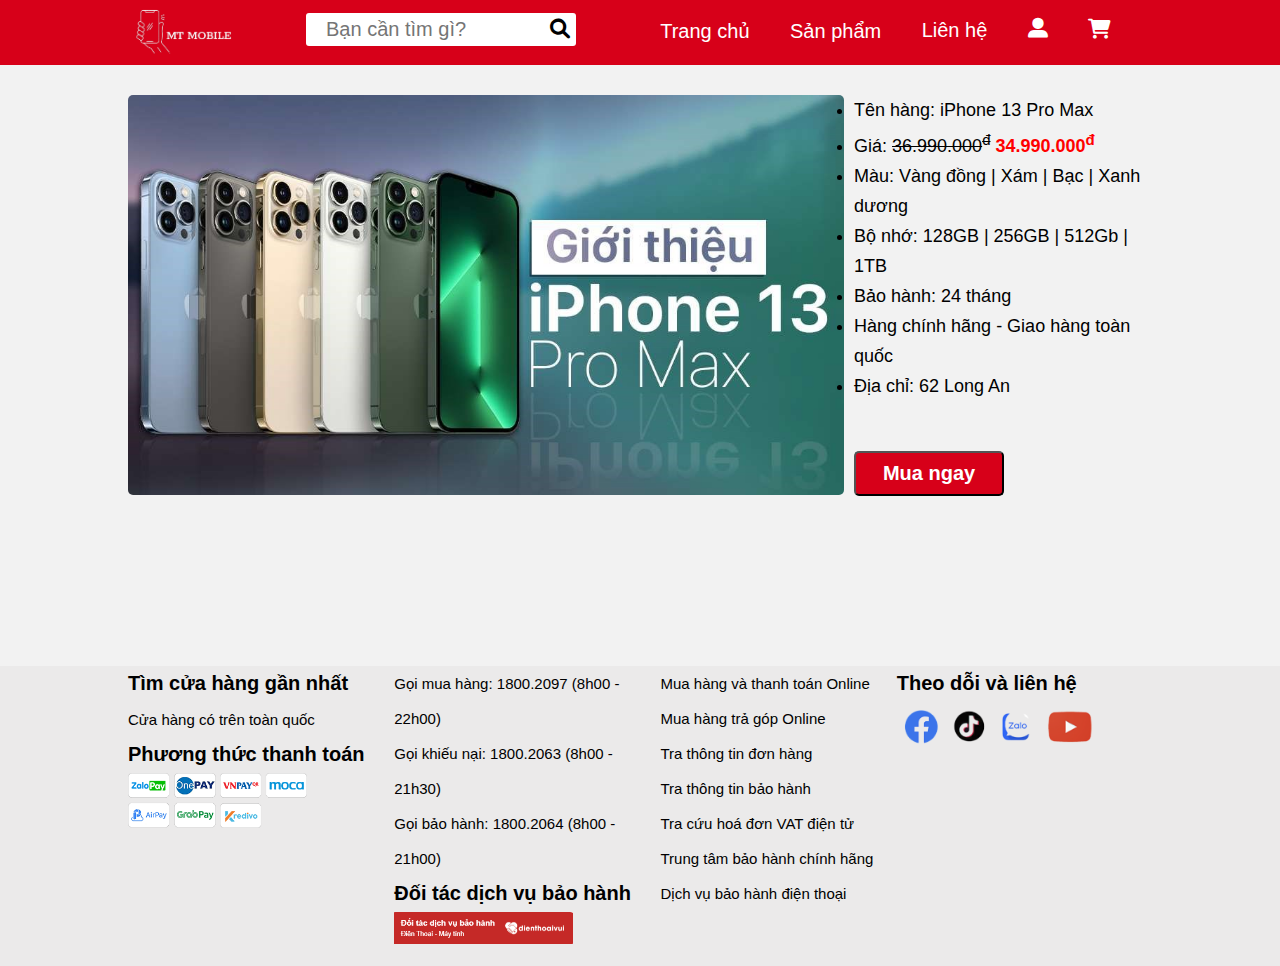
<file: chitiet.html>
<!DOCTYPE html>
<html lang="en">

<head>
    <meta charset="UTF-8">
    <meta http-equiv="X-UA-Compatible" content="IE=edge">
    <meta name="viewport" content="width=device-width, initial-scale=1.0">
    <title>Chi tiết</title>
    <link rel="stylesheet" href="CSS/trangchu22222.css">
    <link rel="stylesheet" href="https://cdnjs.cloudflare.com/ajax/libs/font-awesome/6.0.0/css/all.min.css">
    <link rel="stylesheet" href="CSS/sanpham.css">
    <link rel="stylesheet" href="CSS/lienhe.css">
    <link rel="stylesheet" href="CSS/chitiet.css">

</head>

<body>
    <div class="container">
        <nav>

            <div class="tieude">
                <div class="search">
                    <div><img src="images/MT_MOBILE.png" alt="" height="60px"></div>
                    <div class="timkiem">
                        <input type="text" placeholder="Bạn cần tìm gì?" name="timkiem">
                        <i class="fa-solid fa-magnifying-glass"></i>
                    </div>

                </div>



                <div class="phai">

                    <a href="trangchu2.html">Trang chủ</a>
                    <a href="sanpham.html">Sản phẩm </a>
                    <a href="lienhe.html">Liên hệ</a>

                    <a href="dangnhap.html"><i class="fa-solid fa-user-large"></i></a>
                    <a href="giohang.html"><i class="fa-solid fa-cart-shopping"></i></i></a>

                </div>
            </div>



        </nav>


        <div class="chitietsp">
            <div class="anh">
                <img src="images/RV-iphone-13-pro-max-Gioi-thieu-1020x570.jpg">
            </div>
            <div class="thongso">
                <ul>
                    <li>Tên hàng: iPhone 13 Pro Max</li>
                    <li>Giá: <del>36.990.000<sup>đ</sup></del>
                        <b style="color: red;">34.990.000<sup>đ</sup></b>
                    </li>
                    <li>Màu: Vàng đồng | Xám | Bạc | Xanh dương</li>
                    <li>Bộ nhớ: 128GB | 256GB | 512Gb | 1TB</li>
                    <li>Bảo hành: 24 tháng</li>
                    <li>Hàng chính hãng - Giao hàng toàn quốc</li>
                    <li>Địa chỉ: 62 Long An</li>
                </ul>
                <button>Mua ngay</button>
            </div>
            <div>

            </div>
        </div>






        <footer>
            <div class="ft">
                <div class="ft1">


                    <b>Tìm cửa hàng gần nhất</b> <br> Cửa hàng có trên toàn quốc <br>
                    <b> Phương thức thanh toán</b>
                    <img src="images/thanhtoan.png" alt="">
                    <div class="thanhtoan">


                    </div>
                </div>

                <div class="ft2">
                    Gọi mua hàng: 1800.2097 (8h00 - 22h00)
                    <br> Gọi khiếu nại: 1800.2063 (8h00 - 21h30)
                    <br> Gọi bảo hành: 1800.2064 (8h00 - 21h00)
                    <br>
                    <b>Đối tác dịch vụ bảo hành</b>
                    <img src="images/baohanh.png" alt="">
                </div>

                <div class="ft3">
                    Mua hàng và thanh toán Online <br> Mua hàng trả góp Online<br> Tra thông tin đơn hàng<br> Tra thông tin bảo hành<br> Tra cứu hoá đơn VAT điện tử<br> Trung tâm bảo hành chính hãng<br> Dịch vụ bảo hành điện thoại<br>
                </div>

                <div class="ft4">
                    <b> Theo dỗi và liên hệ</b>
                    <img src="images/lienhe.png" alt="">
                </div>
            </div>
        </footer>











    </div>
</body>
<script src="JS/slide.js"></script>

</html>
</file>
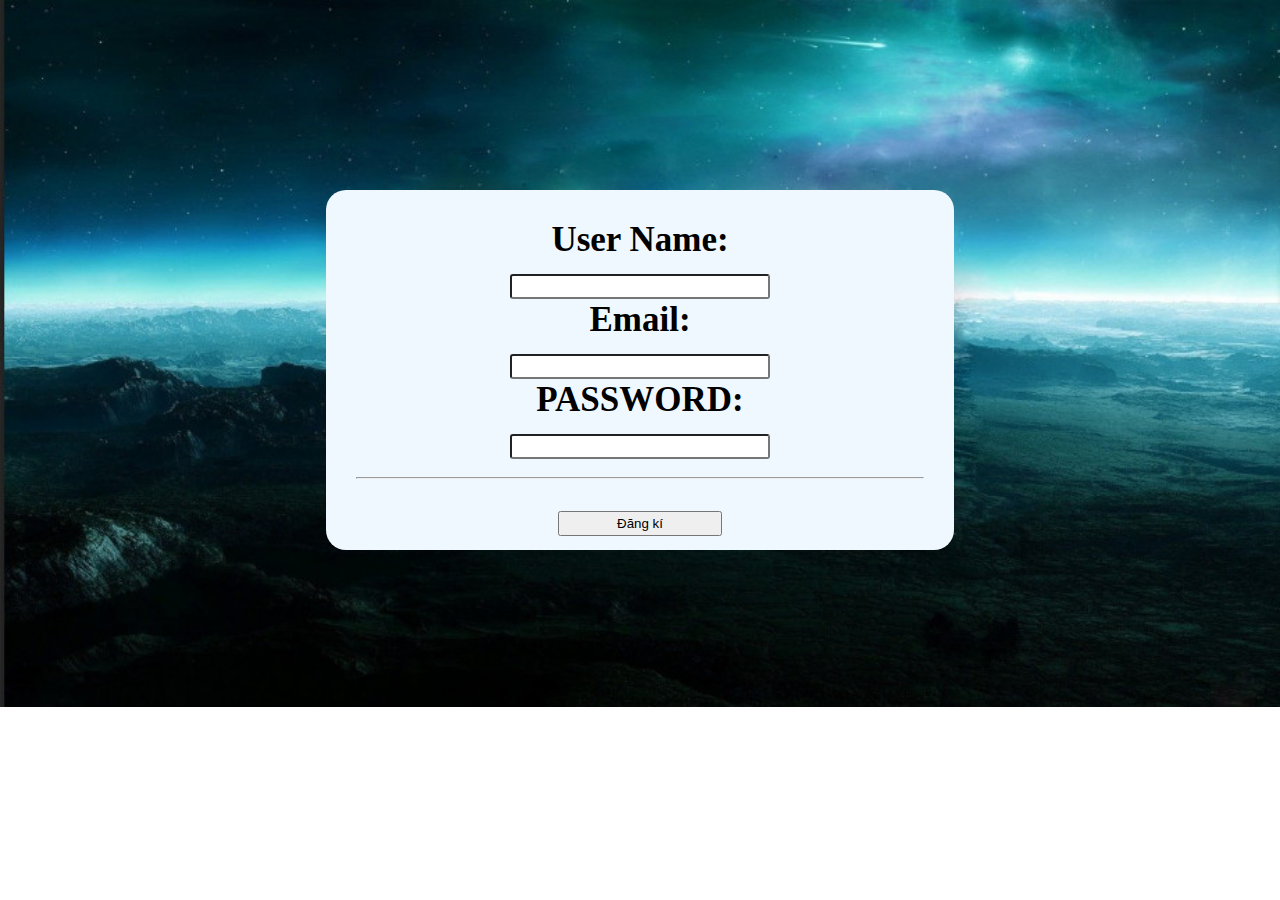
<file: dangky.html>
<!DOCTYPE html>
<html lang="en">

<head>
    <meta charset="UTF-8">
    <meta http-equiv="X-UA-Compatible" content="IE=edge">
    <meta name="viewport" content="width=device-width, initial-scale=1.0">
    <link rel="stylesheet" href="/CSS/dangnhap.css">
    <title>Dang Ký</title>

</head>

<body>
    <form action="trangchu2.html">
        <div class="form-group">
            <label>User Name:</label>
            <br>
            <input type="text" name="id" class="form-control">
            <br>
            <label>Email:</label>
            <br>
            <input type="text" name="id" class="form-control">
            <br>
            <label>PASSWORD: </label>
            <br>
            <input type="password" name="pw" class="form-control">
            <br>

            <hr>
            <button class="sm" type="submit">Đăng kí</button>
        </div>
    </form>
</body>

</html>
</file>
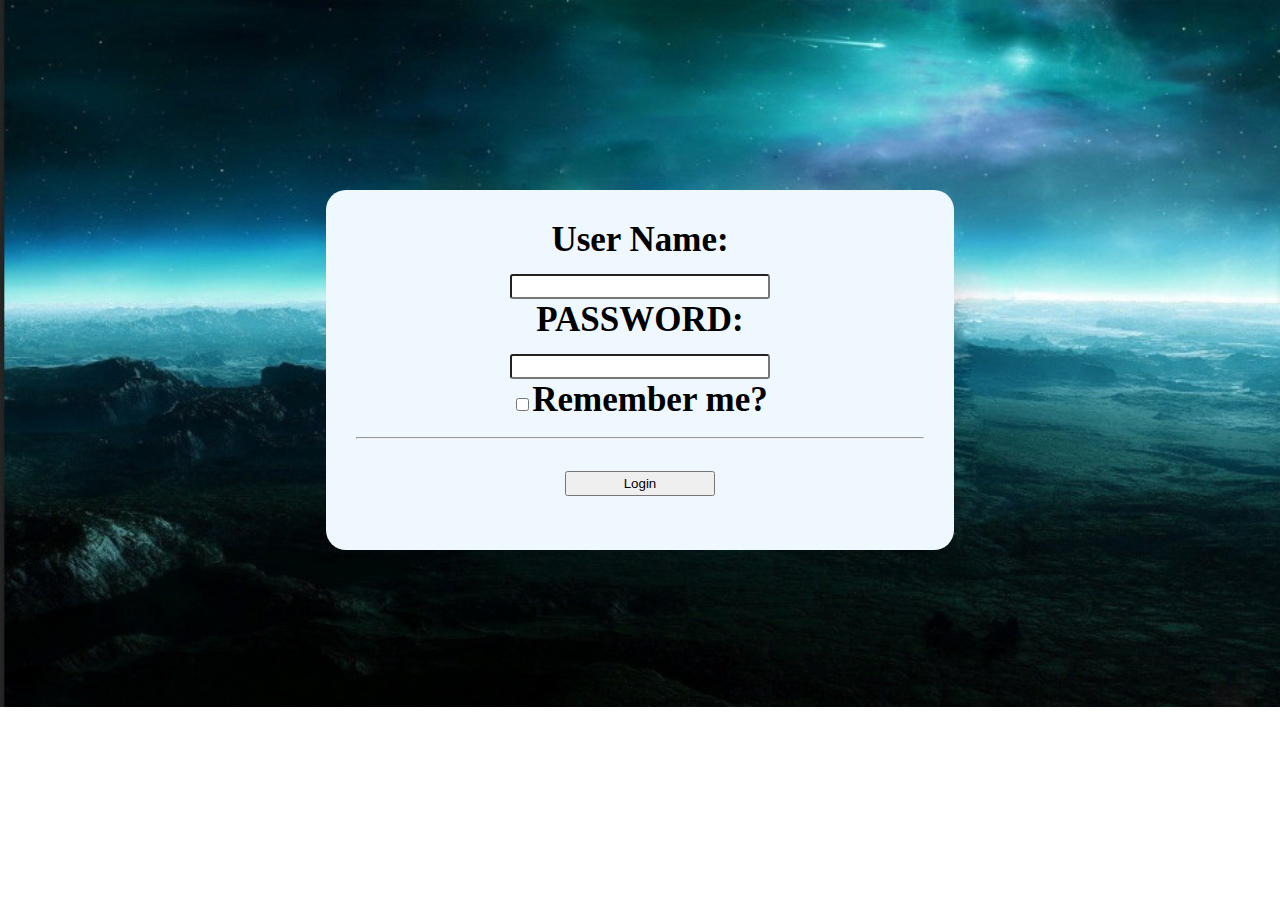
<file: dangnhap.html>
<!DOCTYPE html>
<html lang="en">

<head>
    <meta charset="UTF-8">
    <meta http-equiv="X-UA-Compatible" content="IE=edge">
    <meta name="viewport" content="width=device-width, initial-scale=1.0">
    <link rel="stylesheet" href="/CSS/dangnhap.css">
    <title>Dang nhap</title>

</head>

<body>
    <form action="trangchu2.html">
        <div class="form-group">
            <label>User Name:</label>
            <br>
            <input type="text" name="id" class="form-control">
            <br>
            <label>PASSWORD: </label>
            <br>
            <input type="password" name="pw" class="form-control">
            <br>
            <label>
                <input type="checkbox" class="form-control2">Remember me?
            </label>
            <hr>
            <button class="sm" type="submit">Login</button>
        </div>
    </form>
</body>

</html>
</file>
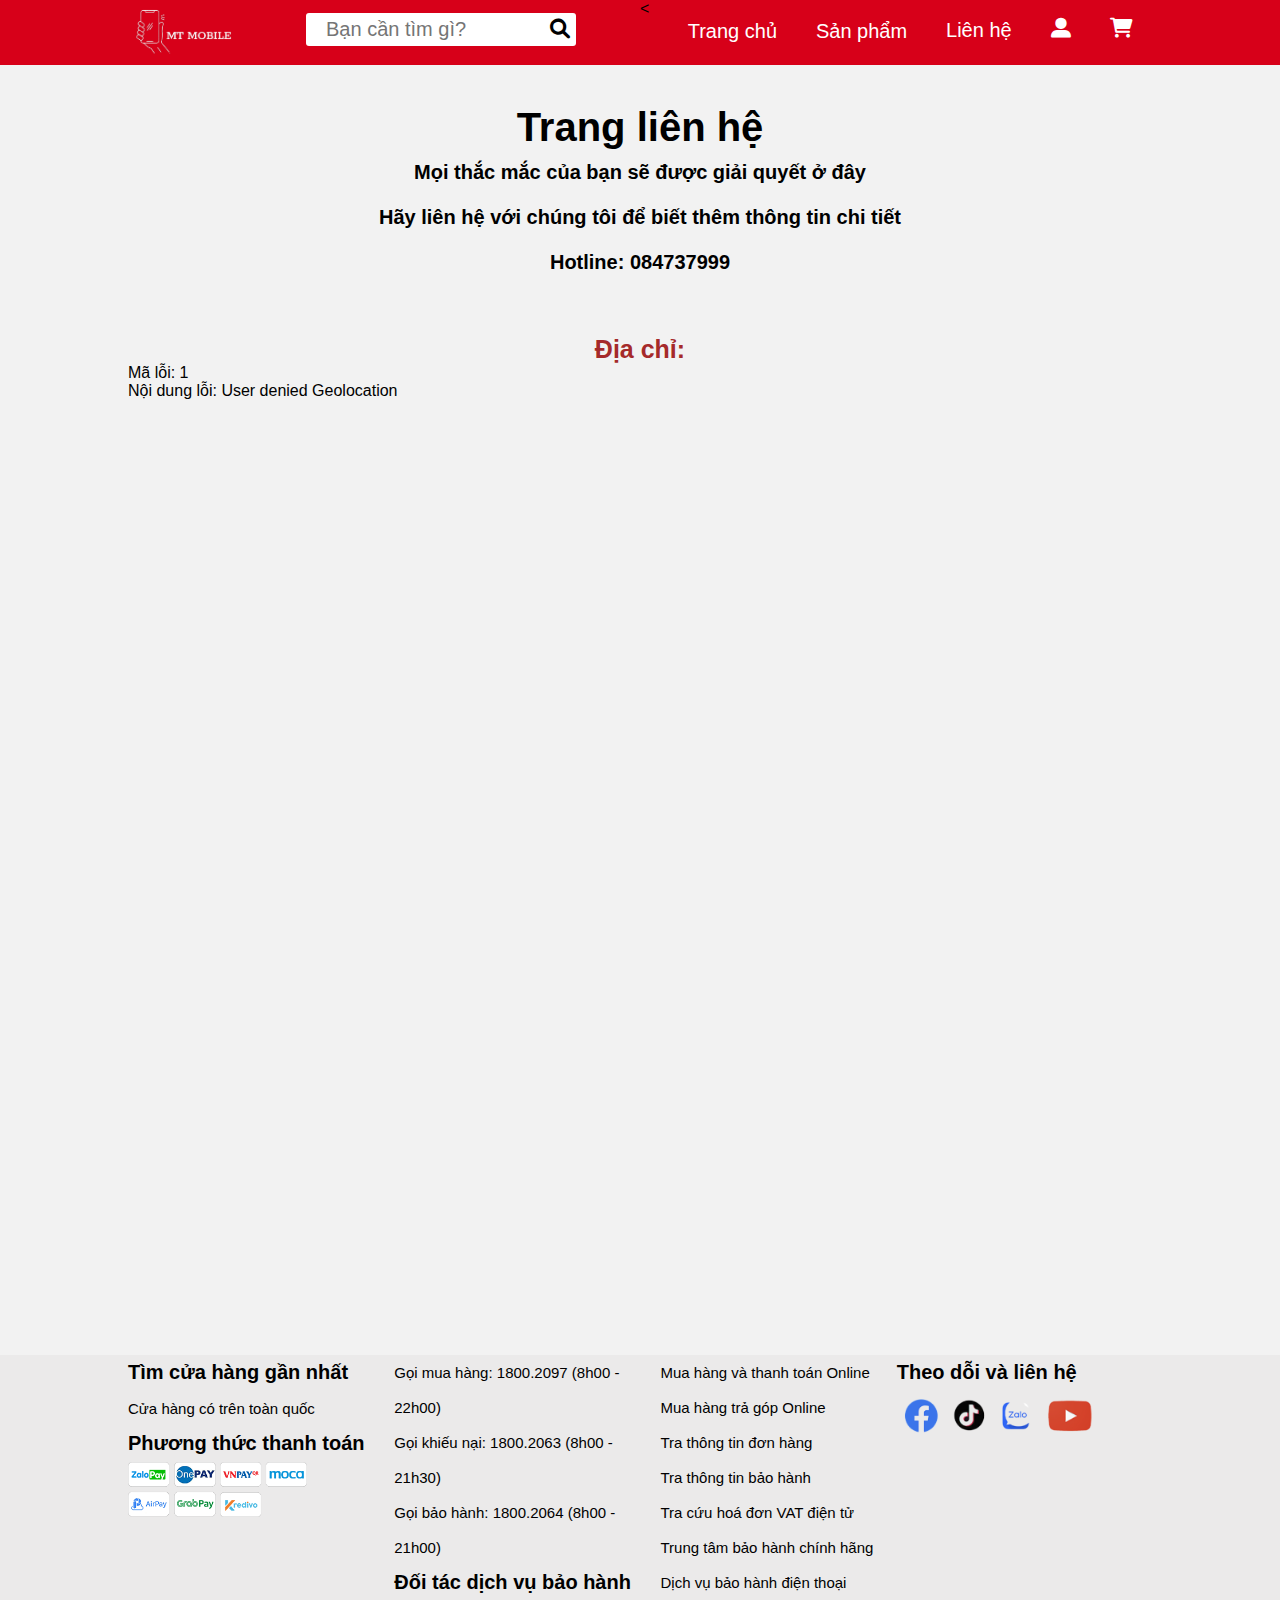
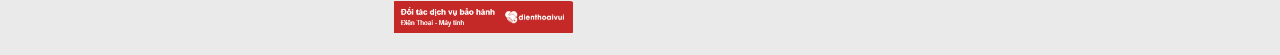
<file: lienhe.html>
<!DOCTYPE html>
<html lang="en">

<head>
    <meta charset="UTF-8">
    <meta http-equiv="X-UA-Compatible" content="IE=edge">
    <meta name="viewport" content="width=device-width, initial-scale=1.0">
    <title>Trang chu 22222222</title>
    <link rel="stylesheet" href="CSS/trangchu22222.css">
    <link rel="stylesheet" href="https://cdnjs.cloudflare.com/ajax/libs/font-awesome/6.0.0/css/all.min.css">
    <link rel="stylesheet" href="CSS/sanpham.css">
    <link rel="stylesheet" href="CSS/lienhe.css">
</head>

<body>
    <div class="container">
        <nav>

            <div class="tieude">
                <div class="search">
                    <div><img src="images/MT_MOBILE.png" alt="" height="60px"></div>
                    <div class="timkiem">
                        <input type="text" placeholder="Bạn cần tìm gì?" name="timkiem">
                        <i class="fa-solid fa-magnifying-glass"></i>
                    </div>

                </div>



                <div class="phai">

                    <<a href="trangchu2.html">Trang chủ</a>
                        <a href="sanpham.html">Sản phẩm </a>
                        <a href="lienhe.html">Liên hệ</a>

                        <a href="dangnhap.html"><i class="fa-solid fa-user-large"></i></a>
                        <a href="giohang.html"><i class="fa-solid fa-cart-shopping"></i></i></a>
                </div>
            </div>



        </nav>
        <div class="lienhe">
            <div class="loinoidau">
                <h1>Trang liên hệ</h1>
                Mọi thắc mắc của bạn sẽ được giải quyết ở đây <br> Hãy liên hệ với chúng tôi để biết thêm thông tin chi tiết <br> Hotline: 084737999
            </div>
            <div class="map">

                <h3>Địa chỉ: </h3>

                <div id="toado"></div>

                <iframe src="https://www.google.com/maps/embed?pb=!1m18!1m12!1m3!1d3918.4085874444236!2d106.62395541471912!3d10.856495592267226!2m3!1f0!2f0!3f0!3m2!1i1024!2i768!4f13.1!3m3!1m2!1s0x31752bee0b0ef9e5%3A0x5b4da59e47aa97a8!2zQ8O0bmcgVmnDqm4gUGjhuqduIE3hu4FtIFF1YW5nIFRydW5n!5e0!3m2!1svi!2s!4v1645394059442!5m2!1svi!2s"
                    width="600" height="450" style="border:0;" allowfullscreen="" loading="lazy"></iframe>
            </div>
        </div>








        <footer>
            <div class="ft">
                <div class="ft1">


                    <b>Tìm cửa hàng gần nhất</b> <br> Cửa hàng có trên toàn quốc <br>
                    <b> Phương thức thanh toán</b>
                    <img src="images/thanhtoan.png" alt="">
                    <div class="thanhtoan">


                    </div>
                </div>

                <div class="ft2">
                    Gọi mua hàng: 1800.2097 (8h00 - 22h00)
                    <br> Gọi khiếu nại: 1800.2063 (8h00 - 21h30)
                    <br> Gọi bảo hành: 1800.2064 (8h00 - 21h00)
                    <br>
                    <b>Đối tác dịch vụ bảo hành</b>
                    <img src="images/baohanh.png" alt="">
                </div>

                <div class="ft3">
                    Mua hàng và thanh toán Online <br> Mua hàng trả góp Online<br> Tra thông tin đơn hàng<br> Tra thông tin bảo hành<br> Tra cứu hoá đơn VAT điện tử<br> Trung tâm bảo hành chính hãng<br> Dịch vụ bảo hành điện thoại<br>
                </div>

                <div class="ft4">
                    <b> Theo dỗi và liên hệ</b>
                    <img src="images/lienhe.png" alt="">
                </div>
            </div>
        </footer>











    </div>
</body>
<script src="JS/slide.js"></script>
<script>
    function errorgeo(err) {
        var errcode = err.code;
        var message = err.message;
        var boxhtml = document.getElementById("toado");
        boxhtml.innerHTML = "Mã lỗi: " + errcode + "<br>" + "Nội dung lỗi: " + message;

    }

    function showcoor(pos) {
        var coord = pos.coords;
        var long = coord.longitude;
        var lat = coord.latitude;
        var boxhtml = document.getElementById("toado");
        boxhtml.innerHTML = "Kinh độ: " + long + "<br>" + "Vĩ độ: " + lat;

    }

    //TEST
    navigator.geolocation.getCurrentPosition(showcoor, errorgeo);
</script>

</html>
</file>
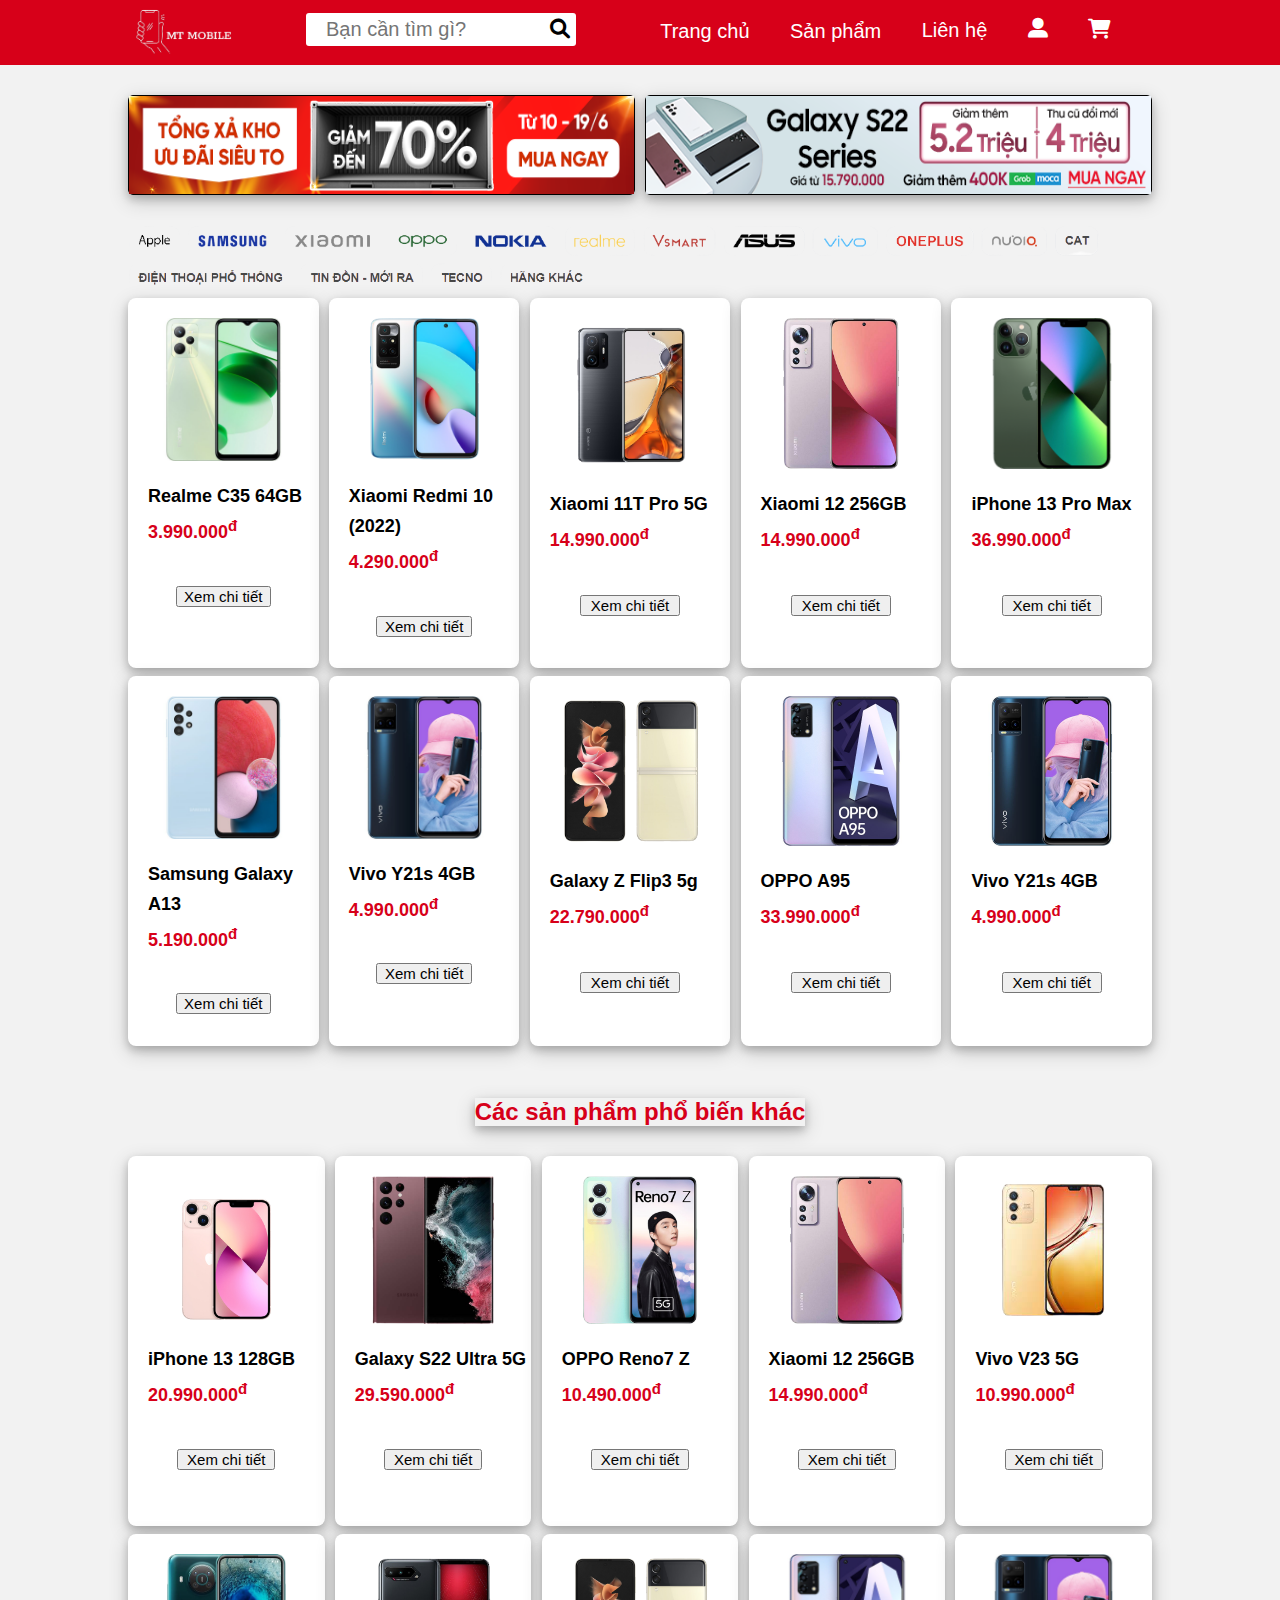
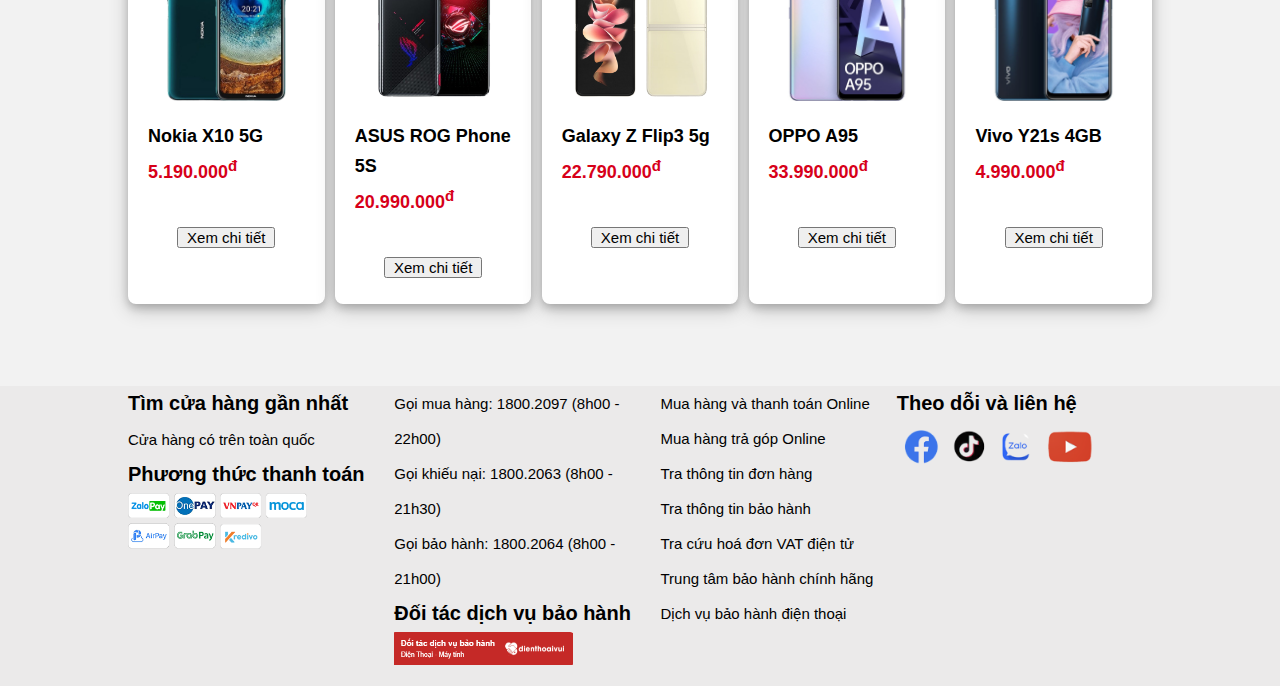
<file: sanpham.html>
<!DOCTYPE html>
<html lang="en">

<head>
    <meta charset="UTF-8">
    <meta http-equiv="X-UA-Compatible" content="IE=edge">
    <meta name="viewport" content="width=device-width, initial-scale=1.0">
    <title>Trang chu </title>
    <link rel="stylesheet" href="CSS/trangchu22222.css">
    <link rel="stylesheet" href="https://cdnjs.cloudflare.com/ajax/libs/font-awesome/6.0.0/css/all.min.css">
    <link rel="stylesheet" href="CSS/sanpham.css">
</head>

<body>
    <div class="container">
        <nav>

            <div class="tieude">
                <div class="search">
                    <div><img src="images/MT_MOBILE.png" alt="" height="60px"></div>
                    <div class="timkiem">
                        <input type="text" placeholder="Bạn cần tìm gì?" name="timkiem">
                        <i class="fa-solid fa-magnifying-glass"></i>
                    </div>

                </div>



                <div class="phai">

                    <a href="trangchu2.html">Trang chủ</a>
                    <a href="sanpham.html">Sản phẩm </a>
                    <a href="lienhe.html">Liên hệ</a>

                    <a href="dangnhap.html"><i class="fa-solid fa-user-large"></i></a>
                    <a href="giohang.html"><i class="fa-solid fa-cart-shopping"></i></i></a>

                </div>
            </div>



        </nav>
        <header class="hd_trangsp">
            <div>
                <img src="images/xakhopng.png" alt="">
            </div>
            <div>
                <img src="images/s22_serri.png" alt="">
            </div>
        </header>

        <div class="hangdt">
            <img src="images/hangdt.png" alt="">
        </div>






        <article class="atc_sp">

            <div class="sp">
                <img src="images/c15.jpg" alt="">
                <p class="tensp"> Realme C35 64GB </p>
                <p class="giamoi">3.990.000<sup>đ</sup></p>
                <a href="chitiet.html"><button type="button" class="chitiet"> Xem chi tiết</button></a>
            </div>

            <div class="sp">
                <img src="images/redmi10.png" alt="">
                <p class="tensp">Xiaomi Redmi 10 (2022) </p>
                <p class="giamoi">4.290.000<sup>đ</sup></p>
                <button type="button" class="chitiet"> Xem chi tiết</button>

            </div>

            <div class="sp">
                <img src="images/11t.png" alt="">
                <p class="tensp"> Xiaomi 11T Pro 5G </p>
                <p class="giamoi">14.990.000<sup>đ</sup></p>
                <button type="button" class="chitiet"> Xem chi tiết</button>


            </div>

            <div class="sp">
                <img src="images/xiaomi-12-didongviet-removebg-preview.png" alt="">
                <p class="tensp">Xiaomi 12 256GB </p>
                <p class="giamoi">14.990.000<sup>đ</sup></p>
                <button type="button" class="chitiet"> Xem chi tiết</button>

            </div>

            <div class="sp">
                <img src="images/iphone-13-pro-max-thumbtz-650x650.png" alt="">
                <p class="tensp">iPhone 13 Pro Max</p>
                <p class="giamoi">36.990.000<sup>đ</sup></p>
                <a href="chitiet.html"><button type="button" class="chitiet"> Xem chi tiết</button></a>

            </div>
            <div class="sp">
                <img src="images/samsung-galaxy-a13-xanh-thumb-1-600x600.jpg" alt="">
                <p class="tensp"> Samsung Galaxy A13</p>
                <p class="giamoi">5.190.000<sup>đ</sup></p>
                <button type="button" class="chitiet"> Xem chi tiết</button>

            </div>

            <div class="sp">
                <img src="images/vivo-y21s-blue-600x600.jpg" alt="">
                <p class="tensp">Vivo Y21s 4GB </p>
                <p class="giamoi">4.990.000<sup>đ</sup></p>
                <button type="button" class="chitiet"> Xem chi tiết</button>

            </div>

            <div class="sp">
                <img src="images/zflip-kem-01-removebg-preview.png" alt="">
                <p class="tensp"> Galaxy Z Flip3 5g </p>
                <p class="giamoi">22.790.000<sup>đ</sup></p>
                <button type="button" class="chitiet"> Xem chi tiết</button>

            </div>
            <div class="sp">
                <img src="images/a94.jpg" alt="">
                <p class="tensp">OPPO A95 </p>
                <p class="giamoi">33.990.000<sup>đ</sup></p>
                <button type="button" class="chitiet"> Xem chi tiết</button>

            </div>
            <div class="sp">
                <img src="images/vivo-y21s-blue-600x600.jpg" alt="">
                <p class="tensp"> Vivo Y21s 4GB </p>
                <p class="giamoi">4.990.000<sup>đ</sup></p>
                <button type="button" class="chitiet"> Xem chi tiết</button>

            </div>






























        </article>


        <h2>Các sản phẩm phổ biến khác</h2>
        <article class="atc_sp2">
            <div class="sp">
                <img src="images/ip13_pink-removebg-preview.png" alt="">
                <p class="tensp"> iPhone 13 128GB </p>
                <p class="giamoi">20.990.000<sup>đ</sup></p>
                <button type="button" class="chitiet"> Xem chi tiết</button>
            </div>

            <div class="sp">
                <img src="images/s22-removebg-preview.png" alt="">
                <p class="tensp">Galaxy S22 Ultra 5G </p>
                <p class="giamoi">29.590.000<sup>đ</sup></p>
                <button type="button" class="chitiet"> Xem chi tiết</button>

            </div>

            <div class="sp">
                <img src="images/oppo7-removebg-preview.png" alt="">
                <p class="tensp"> OPPO Reno7 Z </p>
                <p class="giamoi">10.490.000<sup>đ</sup></p>
                <button type="button" class="chitiet"> Xem chi tiết</button>


            </div>

            <div class="sp">
                <img src="images/xiaomi-12-didongviet-removebg-preview.png" alt="">
                <p class="tensp">Xiaomi 12 256GB </p>
                <p class="giamoi">14.990.000<sup>đ</sup></p>
                <button type="button" class="chitiet"> Xem chi tiết</button>

            </div>

            <div class="sp">
                <img src="images/vivo-removebg-preview.png" alt="">
                <p class="tensp">Vivo V23 5G </p>
                <p class="giamoi">10.990.000<sup>đ</sup></p>
                <button type="button" class="chitiet"> Xem chi tiết</button>

            </div>
            <div class="sp">
                <img src="images/nokia-removebg-preview.png" alt="">
                <p class="tensp"> Nokia X10 5G </p>
                <p class="giamoi">5.190.000<sup>đ</sup></p>
                <button type="button" class="chitiet"> Xem chi tiết</button>

            </div>

            <div class="sp">
                <img src="images/rp5-removebg-preview.png" alt="">
                <p class="tensp">ASUS ROG Phone 5S </p>
                <p class="giamoi">20.990.000<sup>đ</sup></p>
                <button type="button" class="chitiet"> Xem chi tiết</button>

            </div>

            <div class="sp">
                <img src="images/zflip-kem-01-removebg-preview.png" alt="">
                <p class="tensp"> Galaxy Z Flip3 5g </p>
                <p class="giamoi">22.790.000<sup>đ</sup></p>
                <button type="button" class="chitiet"> Xem chi tiết</button>

            </div>
            <div class="sp">
                <img src="images/a94.jpg" alt="">
                <p class="tensp">OPPO A95 </p>
                <p class="giamoi">33.990.000<sup>đ</sup></p>
                <button type="button" class="chitiet"> Xem chi tiết</button>

            </div>
            <div class="sp">
                <img src="images/vivo-y21s-blue-600x600.jpg" alt="">
                <p class="tensp"> Vivo Y21s 4GB </p>
                <p class="giamoi">4.990.000<sup>đ</sup></p>
                <button type="button" class="chitiet"> Xem chi tiết</button>

            </div>












        </article>








        <footer>
            <div class="ft">
                <div class="ft1">


                    <b>Tìm cửa hàng gần nhất</b> <br> Cửa hàng có trên toàn quốc <br>
                    <b> Phương thức thanh toán</b>
                    <img src="images/thanhtoan.png" alt="">
                    <div class="thanhtoan">
                        <div></div>
                        <div></div>
                        <div></div>
                        <div></div>
                        <div></div>
                        <div></div>
                        <div></div>

                    </div>
                </div>

                <div class="ft2">
                    Gọi mua hàng: 1800.2097 (8h00 - 22h00)
                    <br> Gọi khiếu nại: 1800.2063 (8h00 - 21h30)
                    <br> Gọi bảo hành: 1800.2064 (8h00 - 21h00)
                    <br>
                    <b>Đối tác dịch vụ bảo hành</b>
                    <img src="images/baohanh.png" alt="">
                </div>

                <div class="ft3">
                    Mua hàng và thanh toán Online <br> Mua hàng trả góp Online<br> Tra thông tin đơn hàng<br> Tra thông tin bảo hành<br> Tra cứu hoá đơn VAT điện tử<br> Trung tâm bảo hành chính hãng<br> Dịch vụ bảo hành điện thoại<br>
                </div>

                <div class="ft4">
                    <b>  Theo dỗi và liên hệ</b>
                    <img src="images/lienhe.png" alt="">
                </div>
            </div>
        </footer>











    </div>
</body>
<script src="JS/slide.js"></script>

</html>
</file>
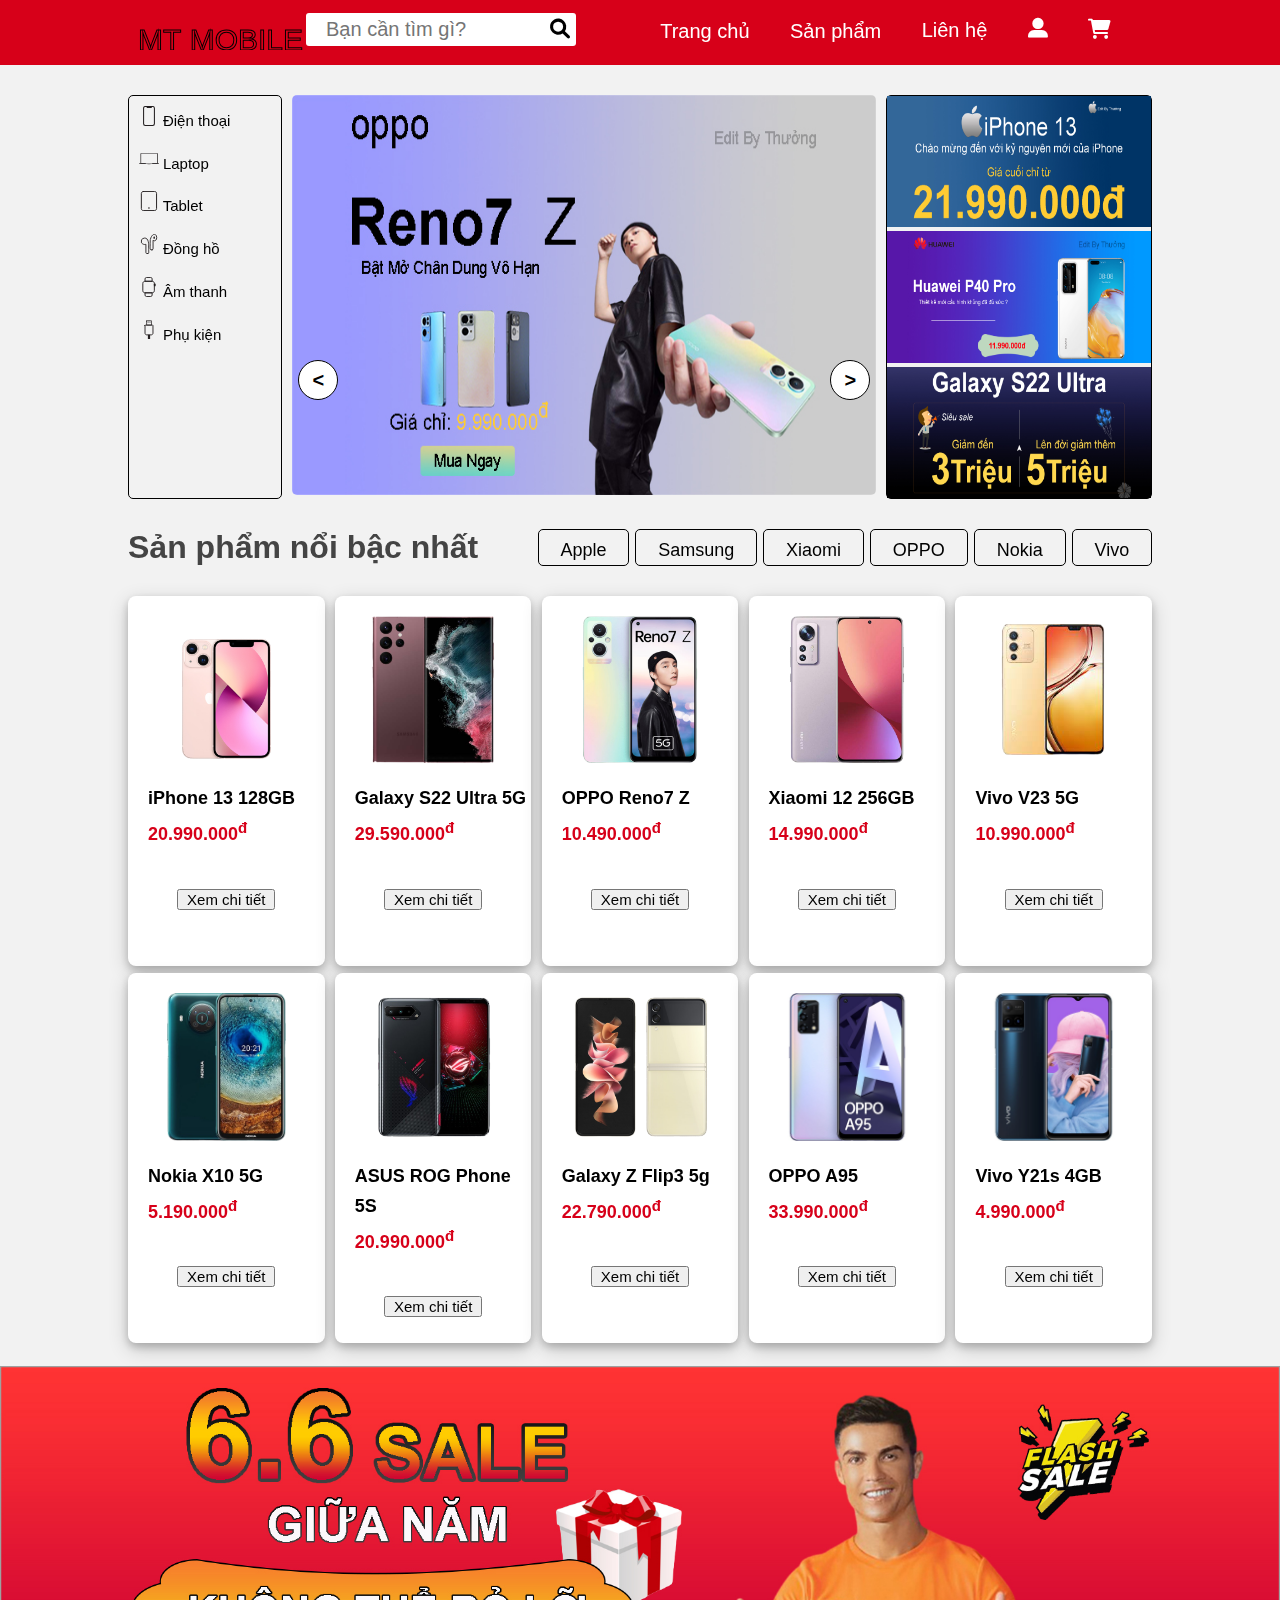
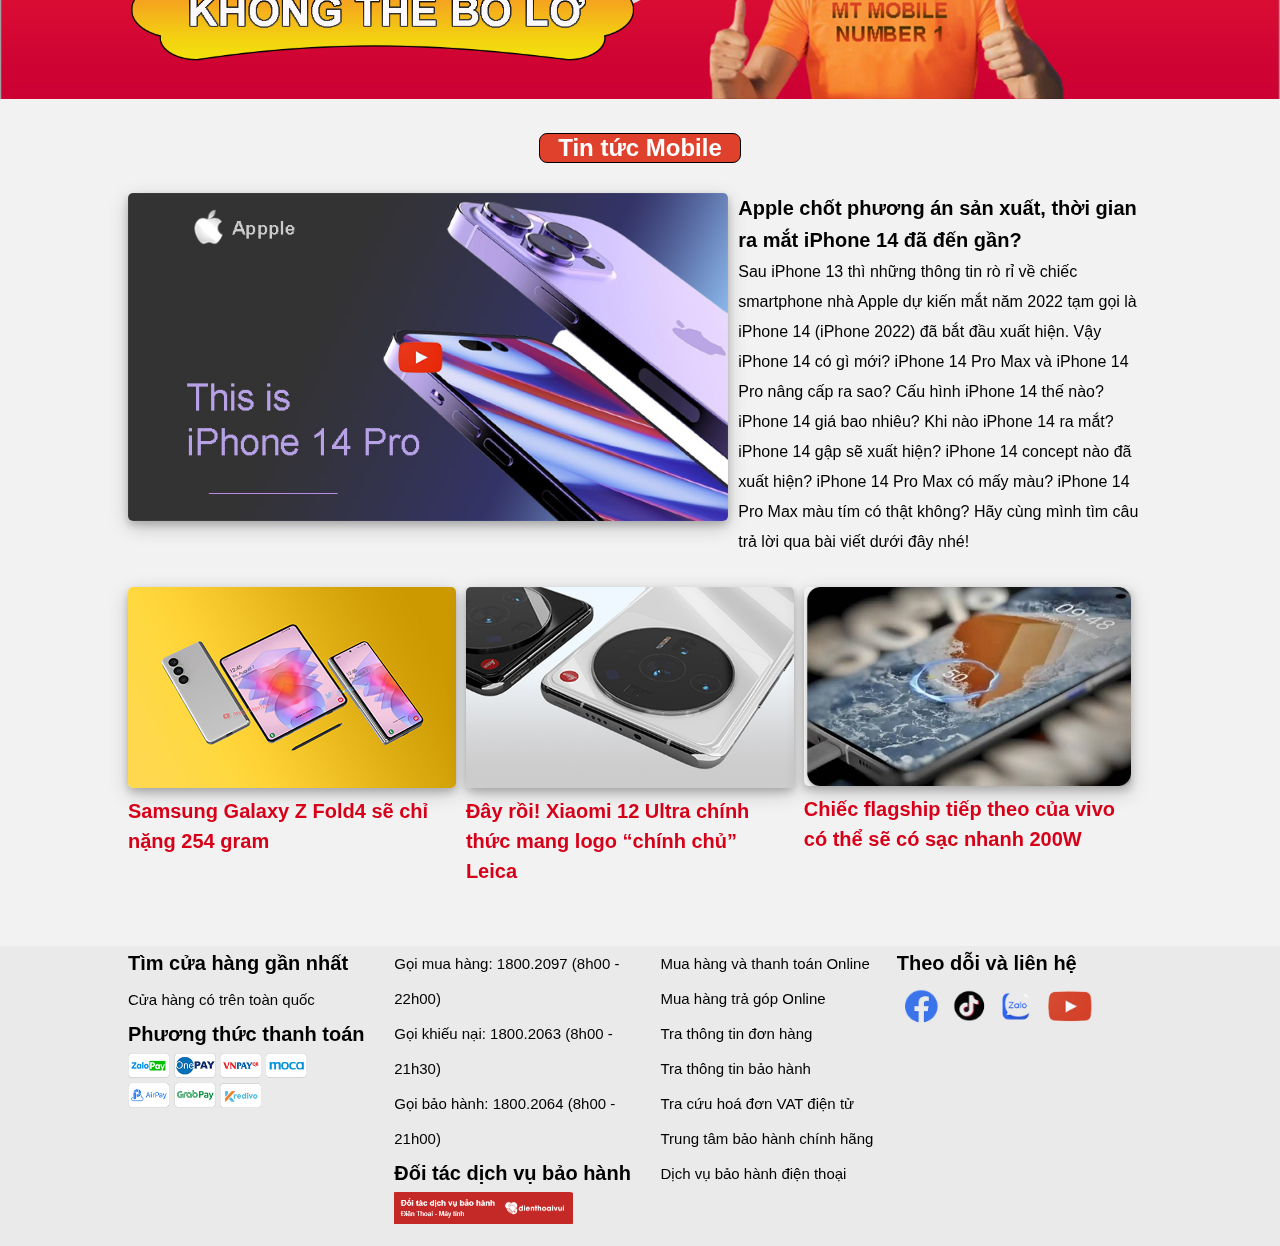
<file: trangchu2.html>
<!DOCTYPE html>
<html lang="en">

<head>
    <meta charset="UTF-8">
    <meta http-equiv="X-UA-Compatible" content="IE=edge">
    <meta name="viewport" content="width=device-width, initial-scale=1.0">
    <title>Trang chu </title>
    <link rel="stylesheet" href="CSS/trangchu22222.css">
    <link rel="stylesheet" href="https://cdnjs.cloudflare.com/ajax/libs/font-awesome/6.0.0/css/all.min.css">
</head>

<body>
    <div class="container">
        <nav>

            <div class="tieude">
                <div class="search">
                    <canvas id="myCanvas" width="200" height="50">
                        Your browser does not support the HTML canvas tag.</canvas>
                    <!-- <div><img src="images/MT_MOBILE.png" alt="" height="60px"></div> -->
                    <div class="timkiem">
                        <input type="text" placeholder="Bạn cần tìm gì?" name="timkiem">
                        <i class="fa-solid fa-magnifying-glass"></i>
                    </div>

                </div>



                <div class="phai">

                    <a href="trangchu2.html">Trang chủ</a>
                    <a href="sanpham.html">Sản phẩm </a>
                    <a href="lienhe.html">Liên hệ</a>

                    <a href="dangnhap.html"><i class="fa-solid fa-user-large"></i></a>
                    <a href="giohang.html"><i class="fa-solid fa-cart-shopping"></i></i></a>

                </div>
            </div>



        </nav>
        <header>
            <div class="nd_header">
                <div class="menu_doc">
                    <a href="#"><img src="images/phone.svg" alt=""> Điện thoại</a>
                    <a href="#"><img src="images/lapsvg.svg" alt=""> Laptop</a>
                    <a href="#"><img src="images/tapsvg.svg" alt=""> Tablet</a>
                    <a href="#"><img src="images/nghesvg.svg" alt=""> Đồng hồ</a>
                    <a href="#"><img src="images/donghosvg.svg" alt=""> Âm thanh</a>
                    <a href="#"><img src="images/sacsvg.svg" alt=""> Phụ kiện</a>
                </div>



                <div class="slide" style="border: none;">
                    <div class="anh">
                        <img src="images/0.jpg" alt="Bi loi" id="anh" width="100%" height="100%">
                    </div>
                    <div class="btn_container">

                        <button onclick="prev()" class="lui">
                            < </button>
                        <button onclick="next()" class="tien"> > </button>

                    </div>
                </div>



                <div class="banner_right">
                    <img src="images/sale1.jpg" alt="">
                    <img src="images/sale2.jpg" alt="">
                    <img src="images/sale3.jpg" alt="">


                </div>
            </div>
        </header>

        <div class="tieude_1">
            <h1>Sản phẩm nổi bậc nhất</h1>
            <div class="dong"><a href="#">Apple</a>
                <a href="#">Samsung </a>
                <a href="#">Xiaomi</a>
                <a href="#">OPPO</a>
                <a href="#">Nokia</a>
                <a href="#">Vivo</a>
            </div>
        </div>






        <article>
            <div class="sp">
                <img src="images/ip13_pink-removebg-preview.png" alt="">
                <p class="tensp"> iPhone 13 128GB </p>
                <p class="giamoi">20.990.000<sup>đ</sup></p>
                <button type="button" class="chitiet"> Xem chi tiết</button>
            </div>

            <div class="sp">
                <img src="images/s22-removebg-preview.png" alt="">
                <p class="tensp">Galaxy S22 Ultra 5G </p>
                <p class="giamoi">29.590.000<sup>đ</sup></p>
                <button type="button" class="chitiet"> Xem chi tiết</button>
            </div>

            <div class="sp">
                <img src="images/oppo7-removebg-preview.png" alt="">
                <p class="tensp"> OPPO Reno7 Z </p>
                <p class="giamoi">10.490.000<sup>đ</sup></p>
                <button type="button" class="chitiet"> Xem chi tiết</button>


            </div>

            <div class="sp">
                <img src="images/xiaomi-12-didongviet-removebg-preview.png" alt="">
                <p class="tensp">Xiaomi 12 256GB </p>
                <p class="giamoi">14.990.000<sup>đ</sup></p>
                <button type="button" class="chitiet"> Xem chi tiết</button>

            </div>

            <div class="sp">
                <img src="images/vivo-removebg-preview.png" alt="">
                <p class="tensp">Vivo V23 5G </p>
                <p class="giamoi">10.990.000<sup>đ</sup></p>
                <button type="button" class="chitiet"> Xem chi tiết</button>

            </div>
            <div class="sp">
                <img src="images/nokia-removebg-preview.png" alt="">
                <p class="tensp"> Nokia X10 5G </p>
                <p class="giamoi">5.190.000<sup>đ</sup></p>
                <button type="button" class="chitiet"> Xem chi tiết</button>

            </div>

            <div class="sp">
                <img src="images/rp5-removebg-preview.png" alt="">
                <p class="tensp">ASUS ROG Phone 5S </p>
                <p class="giamoi">20.990.000<sup>đ</sup></p>
                <button type="button" class="chitiet"> Xem chi tiết</button>

            </div>

            <div class="sp">
                <img src="images/zflip-kem-01-removebg-preview.png" alt="">
                <p class="tensp"> Galaxy Z Flip3 5g </p>
                <p class="giamoi">22.790.000<sup>đ</sup></p>
                <button type="button" class="chitiet"> Xem chi tiết</button>

            </div>
            <div class="sp">
                <img src="images/a94.jpg" alt="">
                <p class="tensp">OPPO A95 </p>
                <p class="giamoi">33.990.000<sup>đ</sup></p>
                <button type="button" class="chitiet"> Xem chi tiết</button>

            </div>
            <div class="sp">
                <img src="images/vivo-y21s-blue-600x600.jpg" alt="">
                <p class="tensp"> Vivo Y21s 4GB </p>
                <p class="giamoi">4.990.000<sup>đ</sup></p>
                <button type="button" class="chitiet"> Xem chi tiết</button>

            </div>





        </article>

        <div class="ro">
            <img src="images/ronado.jpg" alt="" width="100%">
        </div>


        <div class="tintuc">
            <div class="td_tt">
                <h2>Tin tức Mobile</h2>

            </div>
            <div class="tin1">

                <img src="images/ip14.jpg" alt="" width="600px" style="border-radius: 5px;">
                <div>


                    <b style="font-size: 20px;"> Apple chốt phương án sản xuất, thời gian ra mắt iPhone 14 đã đến
                        gần?
                    </b>

                    <div class="ndtin1">
                        Sau iPhone 13 thì những thông tin rò rỉ về chiếc smartphone nhà Apple dự kiến mắt năm 2022 tạm gọi là iPhone 14 (iPhone 2022) đã bắt đầu xuất hiện. Vậy iPhone 14 có gì mới? iPhone 14 Pro Max và iPhone 14 Pro nâng cấp ra sao? Cấu hình iPhone 14 thế nào?
                        iPhone 14 giá bao nhiêu? Khi nào iPhone 14 ra mắt? iPhone 14 gập sẽ xuất hiện? iPhone 14 concept nào đã xuất hiện? iPhone 14 Pro Max có mấy màu? iPhone 14 Pro Max màu tím có thật không? Hãy cùng mình tìm câu trả lời qua bài viết
                        dưới đây nhé!
                    </div>

                </div>
            </div>
            <div class="tin2">
                <div>
                    <img src="images/zf4.jpg" alt=""> Samsung Galaxy Z Fold4 sẽ chỉ nặng 254 gram
                </div>
                <div>
                    <img src="images/xiaomi_12.jpg" alt=""> Đây rồi! Xiaomi 12 Ultra chính thức mang logo “chính chủ” Leica
                </div>
                <div>
                    <img src="images/Ps24698_Thuong_Lab5_03.png" alt=""> Chiếc flagship tiếp theo của vivo có thể sẽ có sạc nhanh 200W
                </div>
            </div>

        </div>




        <footer>
            <div class="ft">
                <div class="ft1">


                    <b>Tìm cửa hàng gần nhất</b> <br> Cửa hàng có trên toàn quốc <br>
                    <b> Phương thức thanh toán</b>
                    <img src="images/thanhtoan.png" alt="">

                </div>

                <div class="ft2">
                    Gọi mua hàng: 1800.2097 (8h00 - 22h00)
                    <br> Gọi khiếu nại: 1800.2063 (8h00 - 21h30)
                    <br> Gọi bảo hành: 1800.2064 (8h00 - 21h00)
                    <br>
                    <b>Đối tác dịch vụ bảo hành</b>
                    <img src="images/baohanh.png" alt="">
                </div>

                <div class="ft3">
                    Mua hàng và thanh toán Online <br> Mua hàng trả góp Online<br> Tra thông tin đơn hàng<br> Tra thông tin bảo hành<br> Tra cứu hoá đơn VAT điện tử<br> Trung tâm bảo hành chính hãng<br> Dịch vụ bảo hành điện thoại<br>
                </div>

                <div class="ft4">
                    <b> Theo dỗi và liên hệ</b>
                    <img src="images/lienhe.png" alt="">
                </div>
            </div>
        </footer>











    </div>
</body>
<script src="JS/slide.js"></script>
<script>
    var c = document.getElementById("myCanvas");
    var ctx = c.getContext("2d");
    ctx.font = "30px Arial";
    ctx.strokeText("MT MOBILE", 10, 50);
    ctx
</script>

</html>
</file>
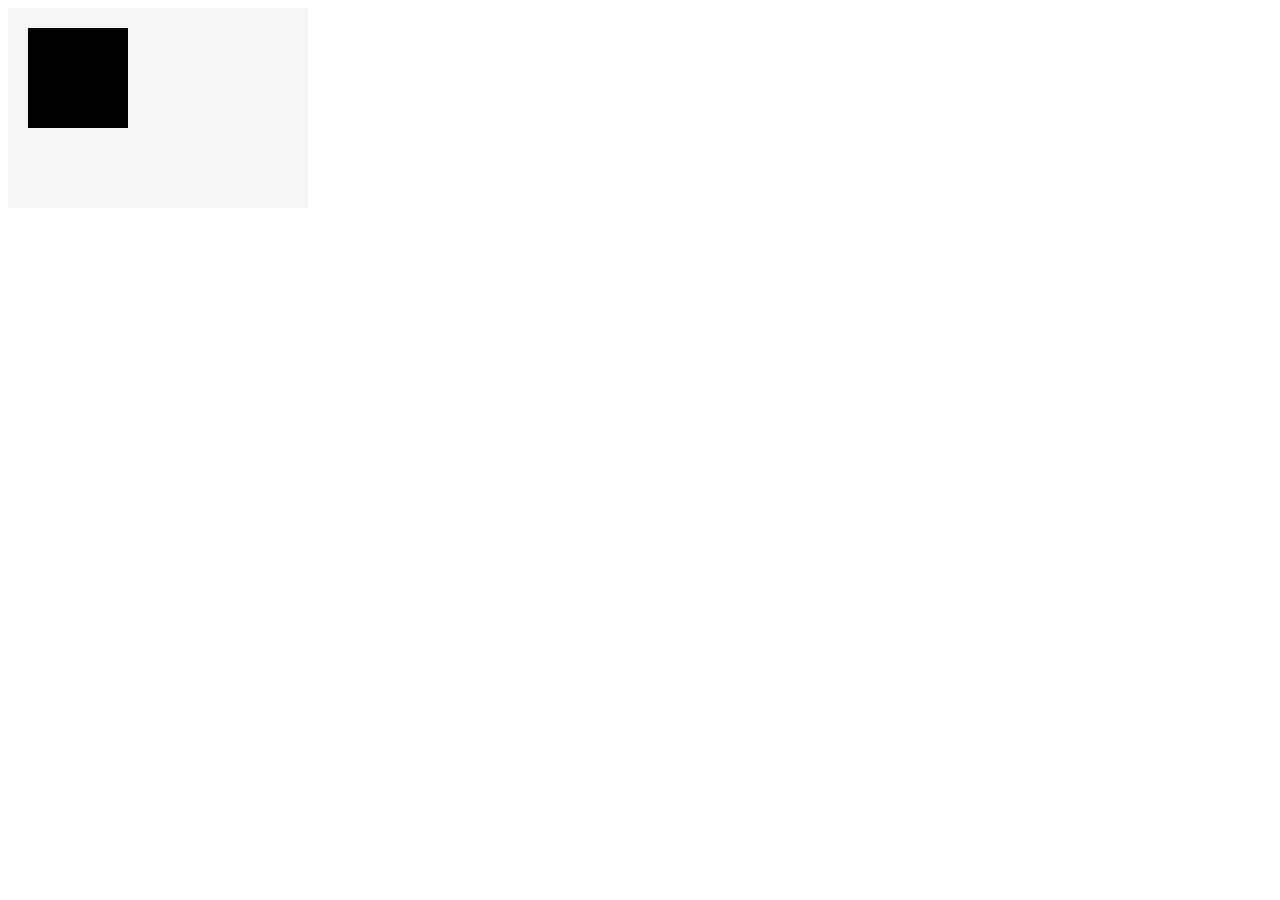
<file: vitri.html>
<!DOCTYPE html>

<html>

<head>

    <meta charset="utf-8">

</head>

<body>

    <canvas id="canvasexample" width="300" height="200" style="background: whitesmoke;">
    </canvas>

    <script>
        var c = document.getElementById("canvasexample");

        //Lấy context
        var ctx = c.getContext("2d");
        ctx.fillRect(20, 20, 100, 100);

    </script>

</body>

</html>
</file>
<file: CSS/trangchu22222.css>
* {
    margin: 0;
    padding: 0;
    font-family: 'Segoe UI', Tahoma, Geneva, Verdana, sans-serif;
}

#myCanvas{
    color: white;
}

.container {
    max-width: 1920px;
    width: 100%;
    display: flex;
    flex-wrap: wrap;
    background-color: #f2f2f2;

}

nav {
    min-height: 65px;
    background-color: #d70019;
    width: 100%;

}

nav>.tieude {
    width: 80%;
    margin: 0 auto;
    display: grid;
    grid-template-columns: 50% 50%;
    height: 100%;
}

.search {
    width: 100%;
    display: grid;
    grid-template-columns: 25% 75%;
}

.timkiem>input {
    width: 60%;
    font-size: 20px;
    border: none;
    border-radius: 3px;
    padding: 5px 20px;
    margin-top: 3.5%;
    margin-left: 50px;
}

.timkiem>i {
    font-size: 20px;
    margin-left: -8%;
}


.phai {
    width: 100%;
    display: grid;
    grid-template-columns: auto auto auto auto auto auto;

}

.phai>a {
    color: white;
    text-decoration: none;
    font-size: 20px;
    padding: 15px 10px;
    text-align: center;
    height: 20px;
    border-radius: 3px;
    margin-top: 4%;

}

.phai>a:hover {
    color: #bd1e2d;
    background-color: aliceblue;
    font-weight: 700;
}

.phai>a:focus {
    font-weight: bold;
    color: rgb(201, 239, 10);
}

















header {
    margin-top: 30px;
    min-height: 300px;
    width: 100%;

}

.nd_header {
    width: 80%;
    min-height: 400px;
    display: grid;
    grid-gap: 1%;
    grid-template-columns: 15% 57% auto;
    margin: 0 auto;
}

.nd_header>div {

    border: 1px solid black;
}
.phai{
    border-radius: 8px;
}
.menu_doc{
    border-radius: 5px;
}
.menu_doc a {
    color: black;
    display: block;
    padding: 10px;
    text-decoration: none;
    font-size: 15px;
    
}

.menu_doc a>img {
    width: 15%;
}

.slide {
    width: 100%;
    min-height: 300px;
    border-radius: 5px;

}

.anh>img {
    height: 400px;
    border-radius: 5px;
}

.lui {
    border: 1px solid black;
    position: absolute;
    top: 40%;
    left: 23.3%;
    font-size: 20px;
    background-color: white;
    font-weight: bold;
    width: 40px;
    height: 40px;
    border-radius: 50%;
}

.lui:hover {
    color: antiquewhite;
    background-color: rgb(41, 37, 37);
}

.tien {
    border: 1px solid black;
    position: absolute;
    top: 40%;
    right: 32%;
    font-size: 20px;
    background-color: white;
    font-weight: bold;
    width: 40px;
    height: 40px;
    border-radius: 50%;
}

.tien:hover {
    color: antiquewhite;
    background-color: rgb(41, 37, 37);
}


.banner_right {
    display: grid;
    grid-gap: 1%;
    grid-template-rows: auto auto auto;
    border-radius: 5px;
}

.banner_right>img {
    width: 100%;
    height: 100%;
    
}





.tieude_1 {
    width: 80%;
    margin: 30px auto;
    display: grid;
    color: #444444;
    grid-template-columns: 40% auto;
}

.dong {
    width: 100%;
    display: grid;
    grid-gap: 1%;
    grid-template-columns: auto auto auto auto auto auto;
}

.dong>a {
    text-decoration: none;
    color: black;
    font-size: 18px;
    border: 1px solid black;
    border-radius: 5px;
    text-align: center;
    padding-top: 10px;
}


article {
    width: 80%;
    margin: 0 auto;

    min-height: 500px;
    display: grid;
    grid-gap: 1%;
    grid-template-columns: auto auto auto auto auto;
}

article>.sp {
    background-color: white;
    border-radius: 8px;
    line-height: 30px;

    height: 370px;
    box-shadow: 0 4px 8px 0 rgba(0, 0, 0, 0.2), 0 6px 20px 0 rgba(0, 0, 0, 0.19);
}

.sp>img {
    padding-top: 20px;
    width: 75%;

    display: block;
    margin: 0 auto;
    transition: all 300ms;
}

.sp>img:hover {
    transform: translatey(-15px);
    /* transform: scale(1.05); */
    
}

p {

    padding-left: 20px;
}

.tensp {
    margin-top: 20px;
    font-size: 18px;
    font-weight: 700;
}

.giamoi {

    font-size: 18px;
    font-weight: 700;
    color: #d70019;
}

.chitiet {
    font-size: 15px;
    width: 50%;
    margin-left: 25%;
    margin-top: 20%;
}

.chitiet:hover {
    color: white;
    background-color: #d70019;
}



.tintuc {
    width: 80%;
    min-height: 500px;
    margin: 30px auto;
}

.td_tt {
    margin: 0 auto;
    width: 200px;
    border: 1px solid black;
    text-align: center;
    border-radius: 8px;
    color: #fdfdfd;
    background-color: #df412c;
}

.tin1 {
    margin-top: 30px;
    display: grid;
    grid-gap: 1%;
    grid-template-columns: auto auto;
    line-height: 30px;
}
.tin1>img{
    box-shadow: 0 4px 8px 0 rgba(0, 0, 0, 0.2), 0 6px 20px 0 rgba(0, 0, 0, 0.19);


}
.tin1>img:hover{
    opacity: 40%;
}

.tin2{
    margin-top: 30px;
    display: grid;
    grid-gap: 1%;
    grid-template-columns: 32% 32% 32%;
    line-height: 30px;
    font-size: 20px;
    color: #d70019;
    font-weight: 700;
}
.tin2>div{
   
    min-height: 200px;
}
.tin2>div>img{
    width: 100%;
    border-radius: 5px;
    box-shadow: 0 4px 8px 0 rgba(0, 0, 0, 0.2), 0 6px 20px 0 rgba(0, 0, 0, 0.19);
}
.tin2>div>img:hover{
    opacity: 40%;
}
.ro {
    margin-top: 30px;
}


footer {
    width: 100%;
    min-height: 300px;
    margin-top: 30px;
    background-color: rgba(231, 229, 229, 0.623);
    color: black;
    line-height: 35px;
 
  
}

.ft{
    width: 80%;
    min-height: 300px;
    margin: 0 auto;
   
    display: grid;
    grid-gap: 1%;
    grid-template-columns: 25% 25% 25% 25% ;
    font-size: 15px;
    
}
.ft1>b{
    font-size: 20px;
}
.ft1>img{
    width: 70%;
}

.ft2>b{
    font-size: 20px;
}
.ft2>img{
    width: 70%;
}
.ft4{
   
    margin-left: -30px;
}
.ft4>b{
    font-size: 20px;
}
.ft4>img{
    width: 70%;
}


















@media only screen and (max-width:500px) {
    /* For mobile phones: */


    nav>.tieude {
        width: 80%;
        margin: 0 auto;
        display: grid;
        grid-template-columns: auto;
        height: 100%;
    }

    .timkiem>i {
        font-size: 20px;
        margin-left: -10%;
    }

    .phai>a {
        font-size: 10px;
    }


    .nd_header {
        width: 80%;
        min-height: 400px;
        display: grid;
        grid-gap: 1%;
        grid-template-columns: auto;
        margin: 0 auto;
    }

    .menu_doc {
        display: none;
    }

    .banner_right{
        display: none;
    }
    .slide {
        width: 100%;
        min-height: 200px
    }

    .anh>img {
        height: 200px;
    }

    .lui {
        top: 32%;
        left: 6%;
    }

    .tien {
        top: 32%;
        right: 6%;
    }

    .tieude_1 {
        grid-template-columns: auto;

    }

    .tieude_1>h1 {
        color: #d70019;
    }


    .dong {
        display: none;
    }


    article {
        width: 80%;
        margin: 0 auto;

        min-height: 500px;
        display: grid;
        grid-gap: 1%;
        grid-template-columns: auto auto;
    }

    article>.sp {
        height: 300px;
        line-height: 25px;
    }

    .tensp {
        font-size: 15px;
    }

    .giamoi {
        font-size: 15px;
    }

    .chitiet {
        margin-top: 15%;
    }

    .ro {
        margin-top: 90px;
    }

    .tin1 {

        grid-template-columns: auto;
    }

    .tin1>img {
        width: 100%;
    }
    .tin1>b{
        display: none;
    }
    .ndtin1{
        display: none;
    }
    .ft{
    
        grid-template-columns: auto ;
    }
    .ft1>img{
        width: 100%;
    }
    .ft2 >img{
        width: 100%;
    }
    .ft4{
   
        margin-left: 0px;
    }
    .tieude_1{
        text-align: center;
        margin-top: -180px;
    }
    article{
        margin-top: -120px;
    }
}
</file>
<file: CSS/sanpham.css>
.hd_trangsp{
    display: grid;
    grid-gap: 1%;
    grid-template-columns: auto auto;
    min-height: 100px;
    width: 80%;
    margin: 30px auto;
}
.hd_trangsp > div{
    border: 1px solid black;

    border-radius: 5px;
    box-shadow: 0 4px 8px 0 rgba(0, 0, 0, 0.2), 0 6px 20px 0 rgba(0, 0, 0, 0.19);

}
.hd_trangsp > div> img {
    width: 100%;
    height: 100%;
    

}
.hangdt{
    width: 80%;
    min-height: 50px;
    margin: 0 auto;
}
.hangdt>img{
    width: 100%;
}
.atc_sp{
    width: 80%;
    margin: 0 auto;

    min-height: 500px;
    display: grid;
    grid-gap: 1%;
    grid-template-columns: auto auto auto auto auto;
}

h2{
    margin: 60px auto;
    margin-bottom: 30px;
    box-shadow: 0 4px 8px 0 rgba(0, 0, 0, 0.2), 0 6px 20px 0 rgba(0, 0, 0, 0.19);
    color: #d70019;
}

footer {
    width: 100%;
    min-height: 300px;
    margin-top: 90px;
    background-color: rgba(231, 229, 229, 0.623);
    color: black;
    line-height: 35px;
    
 
  
}
</file>
<file: CSS/lienhe.css>
.lienhe{
    width: 80%;
    height: 1200px;
    margin: auto;
    
}
.loinoidau{
    text-align: center;
    font-family: Arial, Helvetica, sans-serif;
    font-weight: bold;
    
    height: 200px;
    line-height: 45px;
    font-size: 20px;
    padding-top: 40px;
}
.map>h3{
    text-align: center;
    margin-top: 30px;
    font-size: 25px;
    color: brown;
}
iframe{
    width: 100%;
    height: 800px;
    margin-top: 30px;
    
}
</file>
<file: CSS/chitiet.css>
.chitietsp {
    width: 80%;
    margin: 30px auto;
    display: grid;
    grid-gap: 1%;
    grid-template-columns: auto auto auto;
}

.thongso {
    font-size: 18px;
    line-height: 30px;
}

button {
    width: 150px;
    height: 45px;
    font-size: 20px;
    font-weight: 700;
    background-color: #d70019;
    color: white;
    border-radius: 5px;
    margin: 50px auto;
}

button:hover {
    background-color: white;
    color: #d70019;
}

@media screen and (max-width: 2000px) {}

@media screen and (max-width: 480px) {
    body {
        background: #e7e7e7;
    }
}
</file>
<file: CSS/dangnhap.css>
body{
    background: url('/images/nendangnhap2.jpg') no-repeat;
    background-size: 100%;

}
form{
    width: 45%;
    margin: auto;
    background-color: aliceblue;
    text-align: center;
    margin-top: 15%;
    border-radius: 20px;
    height: 300px;
    font-size: 35px;
    padding: 30px;
    font-weight: bold;
}
.form-control{
    padding: 3px 7%;
    border-radius: 3px;
}
.sm{
    padding: 3px 10%;
}
.logo{
    float: left;
    width: 300px;
    height: auto;
    position: relative;
    top: 0px;
}
</file>
